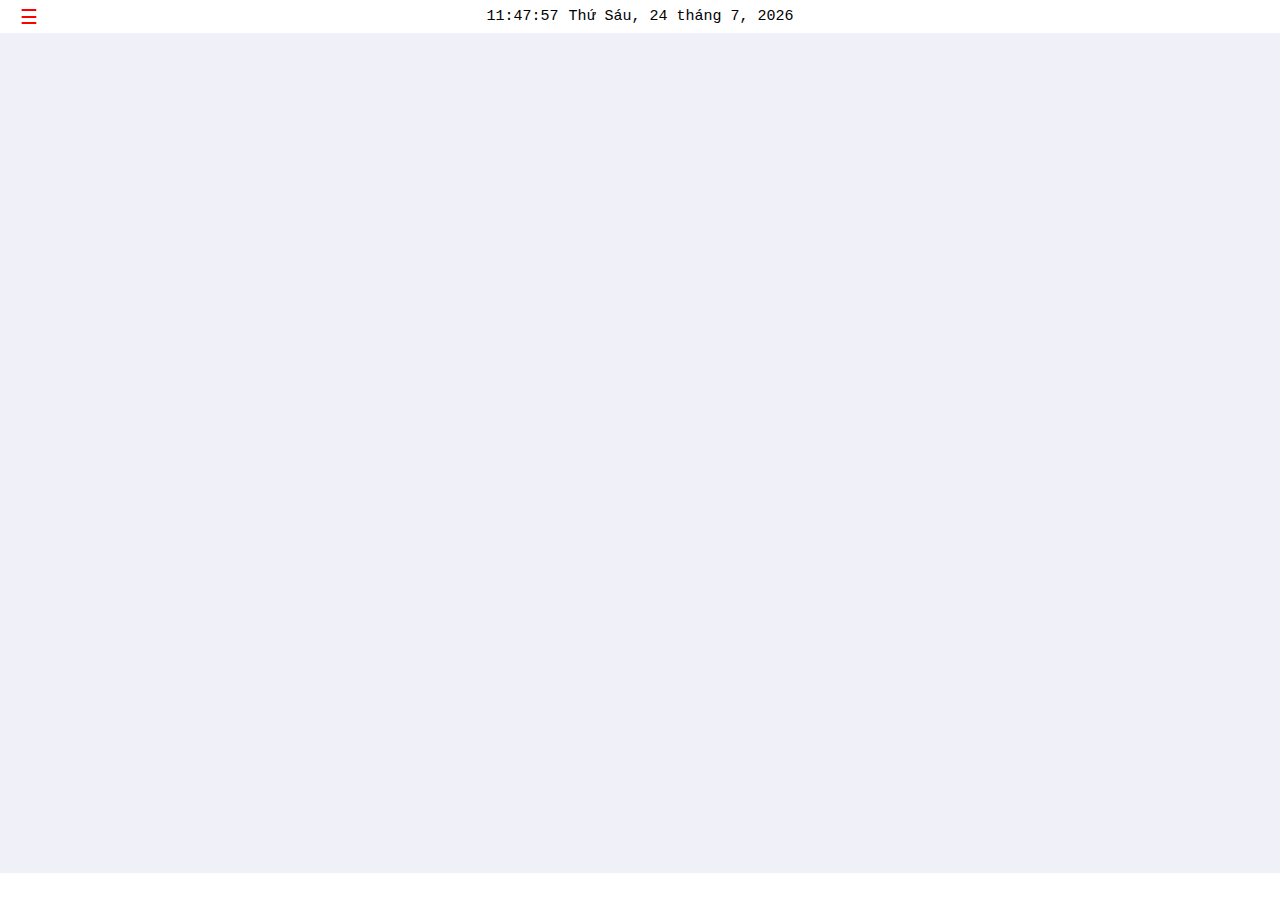
<file: index.html>
<!doctype html>
<html lang="vi">
  <head>
    <meta charset="UTF-8" />
    <meta name="viewport" content="width=device-width, initial-scale=1.0" />
    <title>Tân</title>
    <link rel="icon" href="logo.png"/>
    <style>

      html, body {
      margin: 0;
      padding: 0;
      height: 100vh;
      overflow: hidden; /* ✅ Cấm cuộn toàn trang */
      }
      .layout {
        display: flex;
        height: calc(100vh - 60px);
        position: relative;
      }

      .sidebar {
        width: auto;
        background-color: #f6eadc;
        color: black;
        padding-top: 10px;
        display: flex;
        flex-direction: column;
        transition: transform 0.3s ease;
        transform: translateX(-100%);
        z-index: 1001;
        position: fixed;
        height: 100%;
        top: 0;
        left: 0;
        overflow-y: auto;
        scrollbar-width: none;
      }

      .sidebar::-webkit-scrollbar {
        display: none;
      }

      .sidebar.show {
        transform: translateX(0);
      }

      .sidebar button {
        padding: 12px 12px;
        background: none;
        border: none;
        text-align: left;
        color: black;
        font-size: 15px;
        cursor: pointer;
        border-bottom: 1px solid rgba(255, 255, 255, 0.3);
        transition: all 0.3s ease;
      }

      .sidebar button:hover {
        background-color: #aff8e2;
        color: red;
      }

      .sidebar button.active {
        background-color: #e6f9f4;
        color: red;
        font-weight: bold;
        border-radius: 6px;
      }

      .sidebar details {
        padding: 8px 10px;
        margin-bottom: 12px;
        border-radius: 6px;
        transition: background 0.3s;
      }

      .sidebar details.active-parent > summary {
        color: red;
        font-weight: bold;
        background-color: #fff0f0;
        border-radius: 6px;
        padding: 8px 10px;
      }

      .sidebar details {
      display: block;
      }

      .sidebar details > button {
      display: block;
      width: 100%;
      box-sizing: border-box;
        }

      .overlay {
        position: fixed;
        top: 0;
        left: 0;
        height: 100%;
        width: 100%;
        background: rgba(0, 0, 0, 0.4);
        z-index: 1000;
        display: none;
      }

      .overlay.show {
        display: block;
      }

      .content {
        flex-grow: 1;
        width: 100%;
        margin-left: 0;
        height: 100%;
      }

        .clock-container {
            text-align: center;
            margin: 8px 0;
            font-family: 'Courier New', monospace;
            display: flex;
            justify-content: center;
            align-items: center;
        }
        .clock {
            font-size: 15px;
            color: black;
            margin-right: 10px;
        }
        .date {
            font-size: 15px;
            color: black;
        }

        .toggle-btn {
            background: none;
            border: none;
            color: red;
            font-size: 20px;
            padding: 5px 20px;
            cursor: pointer;
            z-index: 1002;
            position: fixed;
            top: 0px;
            left: 0px;
        }
        .toggle-btn.hide {
            display: none;
            font-size: 2px;
        }

      iframe {
        width: 100%;
        height: 100%;
        border: none;
      }

       #search-input {
        width: 90%;
        padding: 10px;
        margin: 10px auto;
        display: block;
        box-sizing: border-box;
        font-size: 16px;
        border-radius: 5px;
        border: 1px solid #ccc;
        }
            /* CSS cho mũi tên được cố định ở vị trí dưới nút menu */
        #instruction-arrow {
                position: fixed;
                top: 5px;
                left: 1px;
                width: 150px;
                height: auto;
                transform: rotate(145deg);
                animation: pulse 1s infinite;
                z-index: 400;
                opacity: 0;
                transition: opacity 0.5s ease-in-out;
            }

            @keyframes pulse {
                0% {
                    transform: scale(1) rotate(190deg);
                }
                50% {
                    transform: scale(1.1) rotate(145deg);
                }
                100% {
                    transform: scale(1) rotate(145deg);
                }
            }
    </style>
  </head>
  <body>
    
    <div class="clock-container">
        <div class="clock" id="clock">--:--:--</div>
        <div class="date" id="date">Đang tải ngày...</div>
    </div>

    <button class="toggle-btn" id="toggleBtn" onclick="showSidebar()">☰</button>
    <div class="overlay" id="overlay" onclick="hideSidebar()"></div>
<img id="instruction-arrow" src="muiten.png" alt="Mũi tên" />
    <div class="layout">
      <div class="sidebar" id="sidebar">
        <input type="text" id="search-input" placeholder="Tìm kiếm..." oninput="filterMenu()">
        <button onclick="loadPage(event, 'website2.html')">🏠Trang chủ</button>
        <details>
          <summary>🏫 Trường</summary>
          <button onclick="window.open('https://mydtu.duytan.edu.vn/Signin.aspx', '_blank')">Mydtu</button>
          <button onclick="window.location.href='https://pdaotao.duytan.edu.vn/home/Default.aspx?lang=VN'">Phòng đào tạo</button>
          <button onclick="window.location.href='https://gdtcqp.duytan.edu.vn/'">TT GDTC</button>
       </details>
        
       <details>
        <summary>📝 Thi</summary>
        <button onclick="loadPage(event, 'lichthi.html')">Lịch thi</button>
        <button onclick="window.location.href='https://pdaotao.duytan.edu.vn/Search/Default.aspx?lang=VN'">Tra sách thi</button>
        <button onclick="window.location.href='https://pdaotao.duytan.edu.vn/EXAM_LIST/Default.aspx?lang=VN'">Danh sách thi</button>
       </details>
        <details>
        <summary>💻 Đăng kí tín chỉ</summary>
          <button onclick="window.open('https://courses.duytan.edu.vn/sites/Home_ChuongTrinhDaoTao.aspx?p=home_coursesearch', '_blank')">Tra môn học</button>
          <button onclick="loadPage(event, 'thoikhoabieu.html')">Thời khóa biểu</button>
        </details>

        <details>
        <summary>💪 GDTCQP</summary>
            <button onclick="window.location.href='https://gdtcqp.duytan.edu.vn/'">Thể dục-Quốc phòng</button>
        </details>

        <details>
          <summary>📊 Điểm</summary>
          <button onclick="loadPage(event, 'tinhdiemdtu.html')">Tính điểm</button>
        </details>

        <details>
        <summary>📍 Vị trí</summary>
            <button onclick="loadPage(event, 'dtumaps.html')">Vị trí</button>
        </details>

        <details>
          <summary>📸 Ảnh</summary>
          <button onclick="loadPage(event, 'anhsv.html')">Ảnh SV DTU</button>
        </details>

        <details>
          <summary>🔑 Tài khoản</summary>
          <button onclick="loadPage(event, 'https://mydtu.duytan.edu.vn/k31/')">Tài khoản</button>
        </details>
        </div>
      <div class="content">
        <iframe id="iframeView" src="website2.html"></iframe>
      </div>
    </div>

    <script src="index.js"></script>
  </body>
</html>
</file>
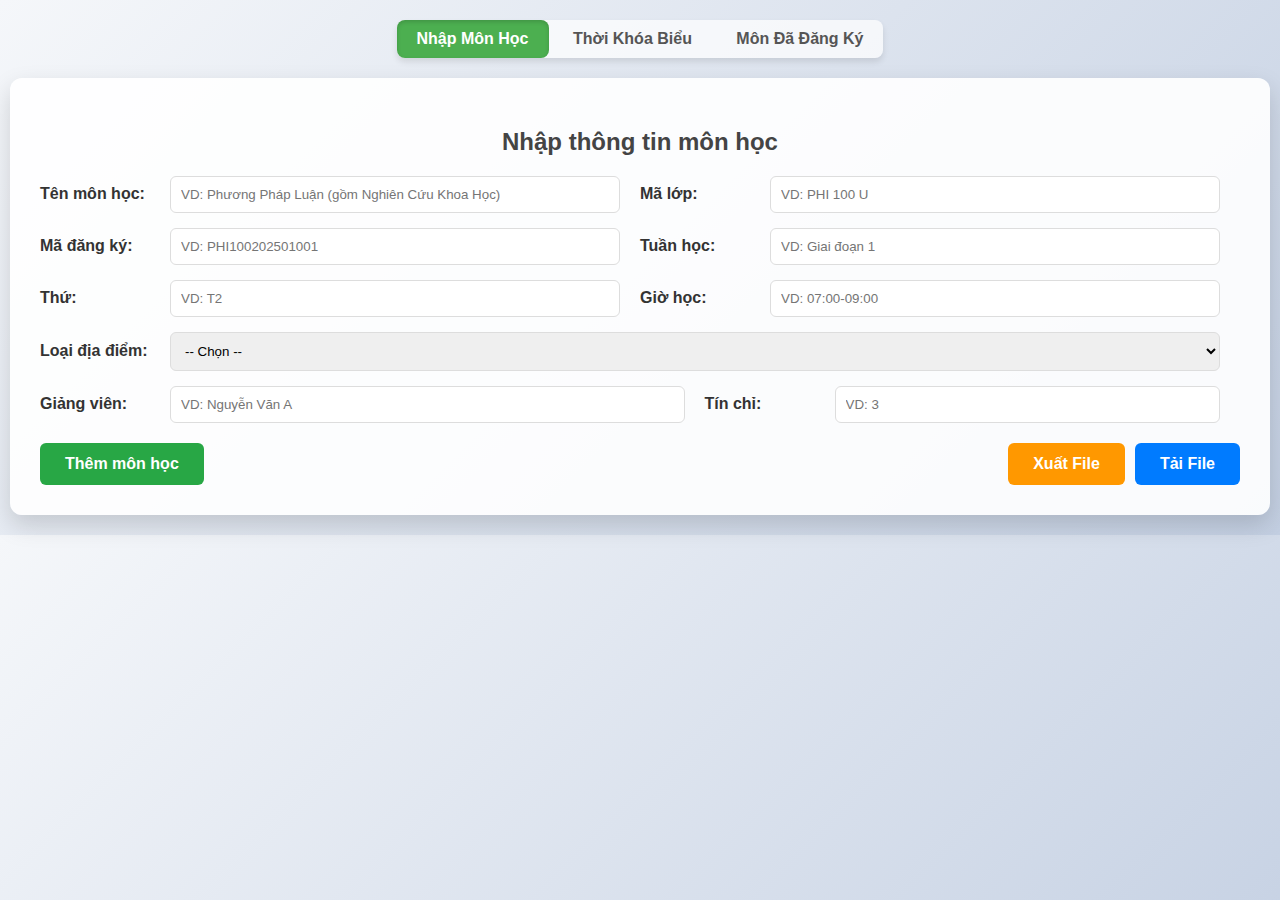
<file: thoikhoabieu.html>
<!DOCTYPE html>
<html lang="vi">
<head>
    <meta charset="UTF-8">
    <meta name="viewport" content="width=device-width, initial-scale=1.0">
    <title>Thời Khóa Biểu Đăng Ký Tín Chỉ</title>
    <link rel="stylesheet" href="style.css">
</head>
<body>

    <div class="tabs">
        <button class="tab-button active" onclick="showPage('page1')">Nhập Môn Học</button>
        <button class="tab-button" onclick="showPage('page2')">Thời Khóa Biểu</button>
        <button class="tab-button" onclick="showPage('page3')">Môn Đã Đăng Ký</button>
    </div>

    <div class="container">
        <div id="page1" class="page">
            <h2>Nhập thông tin môn học</h2>
            <form id="course-form" autocomplete="off">
                <div class="input-row">
                    <label for="course-name">Tên môn học:</label>
                    <input type="text" id="course-name" required autocomplete="off" placeholder="VD: Phương Pháp Luận (gồm Nghiên Cứu Khoa Học)">
                    <label for="class-code">Mã lớp:</label>
                    <input type="text" id="class-code" required autocomplete="off" placeholder="VD: PHI 100 U">
                </div>
                <div class="input-row">
                    <label for="reg-code">Mã đăng ký:</label>
                    <input type="text" id="reg-code" required autocomplete="off" placeholder="VD: PHI100202501001">
                    <label for="semester-week">Tuần học:</label>
                    <input type="text" id="semester-week" list="week-list" required autocomplete="off" placeholder="VD: Giai đoạn 1">
                    <datalist id="week-list">
                        <option value="Giai đoạn 1"></option>
                        <option value="Giai đoạn 2"></option>
                        <option value="Cả 2 giai đoạn"></option>
                    </datalist>
                </div>
                <div class="input-row">
                    <label for="day-of-week">Thứ:</label>
                    <input type="text" id="day-of-week" list="day-list" required autocomplete="off" placeholder="VD: T2">
                    <datalist id="day-list">
                        <option value="T2"></option>
                        <option value="T3"></option>
                        <option value="T4"></option>
                        <option value="T5"></option>
                        <option value="T6"></option>
                        <option value="T7"></option>
                        <option value="CN"></option>
                    </datalist>
                    <label for="time">Giờ học:</label>
                    <input type="text" id="time" list="time-list" required autocomplete="off" placeholder="VD: 07:00-09:00">
                    <datalist id="time-list">
                        <option value="07:00-09:00"></option>
                        <option value="07:00-10:15"></option>
                        <option value="07:00-11:15"></option>
                        <option value="09:15-11:15"></option>
                        <option value="13:00-15:00"></option>
                        <option value="13:00-16:15"></option>
                        <option value="13:00-17:15"></option>
                        <option value="15:15-17:15"></option>
                        <option value="17:45-21:00"></option>
                    </datalist>
                </div>
                <div class="input-row">
                    <label for="location-type">Loại địa điểm:</label>
                    <select id="location-type" required>
                        <option value="">-- Chọn --</option>
                        <option value="online">Online</option>
                        <option value="campus">Cơ sở</option>
                    </select>
                    <div id="campus-location-field" style="display:none;">
                        <label for="location">Địa điểm:</label>
                        <input type="text" id="location" list="campus-list" autocomplete="off" placeholder="Chọn địa điểm">
                        <datalist id="campus-list">
                            <option value="Hòa Khánh Nam"></option>
                            <option value="209 Phan Thanh"></option>
                            <option value="K7/25 Quang Trung"></option>
                            <option value="254 Nguyễn Văn Linh"></option>
                            <option value="78A Phan Văn Trị"></option>
                            <option value="137 Nguyễn Văn Linh"></option>
                            <option value="03 Quang Trung"></option>
                        </datalist>
                    </div>
                </div>
                <div class="input-row">
                    <label for="lecturer">Giảng viên:</label>
                    <input type="text" id="lecturer" required autocomplete="off" placeholder="VD: Nguyễn Văn A">
                    <label for="credits">Tín chỉ:</label>
                    <input type="number" id="credits" list="credits-list" required min="1" max="10" autocomplete="off" placeholder="VD: 3">
                    <datalist id="credits-list">
                        <option value="1"></option>
                        <option value="2"></option>
                        <option value="3"></option>
                        <option value="4"></option>
                        <option value="5"></option>
                        <option value="6"></option>
                        <option value="7"></option>
                        <option value="8"></option>
                        <option value="9"></option>
                        <option value="10"></option>
                    </datalist>
                </div>
                <div class="form-actions">
                    <button type="submit" class="add-course-btn">Thêm môn học</button>
                    <div class="file-action-group">
                        <button type="button" class="file-action-btn export-btn" onclick="exportData()">Xuất File</button>
                        <label class="file-action-btn import-btn custom-file-upload">
                            <input type="file" id="import-file-page1" accept=".json" onchange="loadData(event)"/>
                            Tải File
                        </label>
                    </div>
                </div>
            </form>
        </div>
        
        <div id="page2" class="page" style="display:none;">
            <h2>Thời khóa biểu</h2>
            <div class="timetable-switch-buttons">
                <button class="timetable-button active" onclick="showTimetable('1')">Giai đoạn 1</button>
                <button class="timetable-button" onclick="showTimetable('2')">Giai đoạn 2</button>
            </div>
            
            <div id="timetable-gd1" class="timetable-display">
                <table id="table-gd1">
                    <thead>
                        <tr>
                            <th class="time-header">Thời gian</th>
                            <th>Thứ 2</th>
                            <th>Thứ 3</th>
                            <th>Thứ 4</th>
                            <th>Thứ 5</th>
                            <th>Thứ 6</th>
                            <th>Thứ 7</th>
                            <th>Chủ nhật</th>
                        </tr>
                    </thead>
                    <tbody>
                        </tbody>
                </table>
            </div>
            
            <div id="timetable-gd2" class="timetable-display" style="display:none;">
                <table id="table-gd2">
                    <thead>
                        <tr>
                            <th class="time-header">Thời gian</th>
                            <th>Thứ 2</th>
                            <th>Thứ 3</th>
                            <th>Thứ 4</th>
                            <th>Thứ 5</th>
                            <th>Thứ 6</th>
                            <th>Thứ 7</th>
                            <th>Chủ nhật</th>
                        </tr>
                    </thead>
                    <tbody>
                        </tbody>
                </table>
            </div>
        </div>

        <div id="page3" class="page" style="display:none;">
            <h2>Các môn đã đăng ký</h2>
            <div class="course-list">
                <table>
                    <thead>
                        <tr>
                            <th>STT</th>
                            <th>Tên môn học</th>
                            <th>Mã lớp</th>
                            <th>Mã ĐK</th>
                            <th>Giai đoạn</th>
                            <th>Tín chỉ</th>
                            <th>Giảng viên</th>
                            <th>Tác vụ</th>
                        </tr>
                    </thead>
                    <tbody id="registered-courses-body">
                    </tbody>
                </table>
                <div class="course-summary">
                    <p><strong>Tổng số tín chỉ:</strong> <span id="total-credits">0</span></p>
                </div>
                <div class="file-actions">
                    <button type="button" class="file-action-btn export-btn" onclick="exportData()">Xuất File</button>
                    <label class="file-action-btn import-btn custom-file-upload">
                        <input type="file" id="import-file-page3" accept=".json" onchange="loadData(event)"/>
                        Tải File
                    </label>
                </div>
            </div>
        </div>
    </div>
    
    <div id="custom-alert" class="alert-container">
        <div class="alert-box">
            <span id="alert-icon" class="alert-icon"></span>
            <p id="alert-message"></p>
            <button id="alert-ok-btn">OK</button>
        </div>
    </div>

    <script src="script.js"></script>
</body>
</html>
</file>
<file: style.css>
body {
    font-family: Arial, sans-serif;
    background: linear-gradient(135deg, #f5f7fa 0%, #c3cfe2 100%);
    margin: 0;
    padding: 20px;
    display: flex;
    flex-direction: column;
    align-items: center;
}

.tabs {
    margin-bottom: 20px;
    border-radius: 8px;
    background-color: rgba(255, 255, 255, 0.7);
    box-shadow: 0 4px 6px rgba(0, 0, 0, 0.1);
}

.tab-button {
    background-color: transparent;
    border: none;
    padding: 10px 20px;
    cursor: pointer;
    font-size: 16px;
    font-weight: bold;
    color: #555;
    transition: background-color 0.3s, color 0.3s;
}

.tab-button.active {
    background-color: #4CAF50;
    color: white;
    border-radius: 8px;
    box-shadow: inset 0 2px 4px rgba(0, 0, 0, 0.15);
}

.container {
    background: rgba(255, 255, 255, 0.9);
    padding: 30px;
    border-radius: 12px;
    box-shadow: 0 10px 25px rgba(0, 0, 0, 0.15);
    max-width: 1200px;
    width: 100%;
}

.page {
    animation: fadeIn 0.5s;
}

@keyframes fadeIn {
    from { opacity: 0; }
    to { opacity: 1; }
}

.input-row {
    display: flex;
    flex-wrap: wrap;
    align-items: center;
    margin-bottom: 15px;
}

.input-row label {
    font-weight: bold;
    margin-right: 10px;
    width: 120px;
    color: #333;
}

.input-row input, .input-row select {
    flex-grow: 1;
    padding: 10px;
    border: 1px solid #ddd;
    border-radius: 6px;
    margin-right: 20px;
    transition: border-color 0.3s;
}

.input-row input:focus, .input-row select:focus {
    border-color: #4CAF50;
    outline: none;
    box-shadow: 0 0 5px rgba(76, 175, 80, 0.5);
}

#campus-location-field {
    display: flex;
    flex-grow: 1;
    align-items: center;
}

#campus-location-field label {
    width: 80px;
}

.form-actions {
    display: flex;
    justify-content: space-between;
    align-items: center;
    flex-wrap: wrap;
    gap: 10px;
    margin-top: 20px;
}

.file-action-group {
    display: flex;
    gap: 10px;
    flex-wrap: wrap;
}

.add-course-btn {
    background-color: #28a745;
    color: white;
    padding: 12px 25px;
    border: none;
    border-radius: 6px;
    cursor: pointer;
    font-size: 16px;
    font-weight: bold;
    transition: background-color 0.3s, transform 0.2s;
}

.add-course-btn:hover {
    background-color: #218838;
    transform: translateY(-2px);
}

.file-action-btn {
    padding: 12px 25px;
    border: none;
    border-radius: 6px;
    cursor: pointer;
    font-size: 16px;
    font-weight: bold;
    transition: background-color 0.3s, transform 0.2s;
}

.export-btn {
    background-color: #ff9800;
    color: white;
}

.export-btn:hover {
    background-color: #f57c00;
    transform: translateY(-2px);
}

.import-btn {
    background-color: #007bff;
    color: white;
}

.import-btn:hover {
    background-color: #0056b3;
    transform: translateY(-2px);
}

.custom-file-upload input[type="file"] {
    display: none;
}

.timetable-switch-buttons {
    text-align: center;
    margin-bottom: 15px;
}

.timetable-button {
    background-color: #ddd;
    border: none;
    padding: 10px 20px;
    cursor: pointer;
    font-size: 16px;
    border-radius: 5px;
    margin: 0 5px;
    transition: background-color 0.3s, color 0.3s;
}

.timetable-button.active {
    background-color: #4CAF50;
    color: white;
}

.timetable-display {
    overflow-x: auto;
}

table {
    width: 100%;
    border-collapse: collapse;
    margin-top: 20px;
    table-layout: fixed;
}

th, td {
    border: 1px solid #ccc;
    padding: 8px;
    text-align: center;
    word-wrap: break-word;
    vertical-align: top;
    height: 40px;
}

.time-header {
    width: 10%;
    min-width: 80px;
}

th {
    background-color: #d8f5d8;
    font-weight: bold;
}

td.time-label {
    background-color: #f9f9f9;
    font-weight: bold;
}

.online-class {
    background-color: #e0f2f1;
    border-left: 5px solid #009688;
}

.campus-class {
    background-color: #fffde7;
    border-left: 5px solid #ffc107;
}

.danger {
    background-color: #ffebee !important;
    color: #c62828 !important;
}

.remove-btn {
    background-color: #dc3545;
    color: white;
    border: none;
    padding: 5px 10px;
    cursor: pointer;
    border-radius: 4px;
    transition: background-color 0.3s;
}

.remove-btn:hover {
    background-color: #c82333;
}

.course-summary {
    margin-top: 20px;
    padding: 15px;
    border: 1px solid #ddd;
    border-radius: 8px;
    background-color: #f9f9f9;
    font-size: 1.1em;
}
.course-summary p {
    margin: 5px 0;
}

/* Custom Alert Styles */
.alert-container {
    display: none;
    position: fixed;
    z-index: 1000;
    left: 0;
    top: 0;
    width: 100%;
    height: 100%;
    overflow: auto;
    background-color: rgba(0, 0, 0, 0.4);
    backdrop-filter: blur(5px);
    -webkit-backdrop-filter: blur(5px);
    justify-content: center;
    align-items: center;
}

.alert-box {
    background-color: #fff;
    padding: 30px;
    border-radius: 10px;
    text-align: center;
    box-shadow: 0 5px 15px rgba(0, 0, 0, 0.3);
    max-width: 400px;
    width: 90%;
    animation: bounceIn 0.5s cubic-bezier(0.68, -0.55, 0.27, 1.55);
}

.alert-box.success {
    border-left: 5px solid #28a745;
}

.alert-box.error {
    border-left: 5px solid #dc3545;
}

.alert-icon {
    font-size: 40px;
    margin-bottom: 10px;
    display: block;
}

.alert-icon.success::after {
    content: '👍';
}

.alert-icon.error::after {
    content: '⚠️';
}

#alert-message {
    font-size: 1.1em;
    font-weight: bold;
    color: #333;
    margin-bottom: 20px;
}

#alert-ok-btn {
    background-color: #4CAF50;
    color: white;
    padding: 10px 20px;
    border: none;
    border-radius: 5px;
    cursor: pointer;
    font-size: 16px;
    transition: background-color 0.3s;
}

#alert-ok-btn:hover {
    background-color: #388e3c;
}

@keyframes bounceIn {
    0% { transform: scale(0.5); opacity: 0; }
    100% { transform: scale(1); opacity: 1; }
}

h2{
    text-align: center;
    color: #444;
}
</file>
